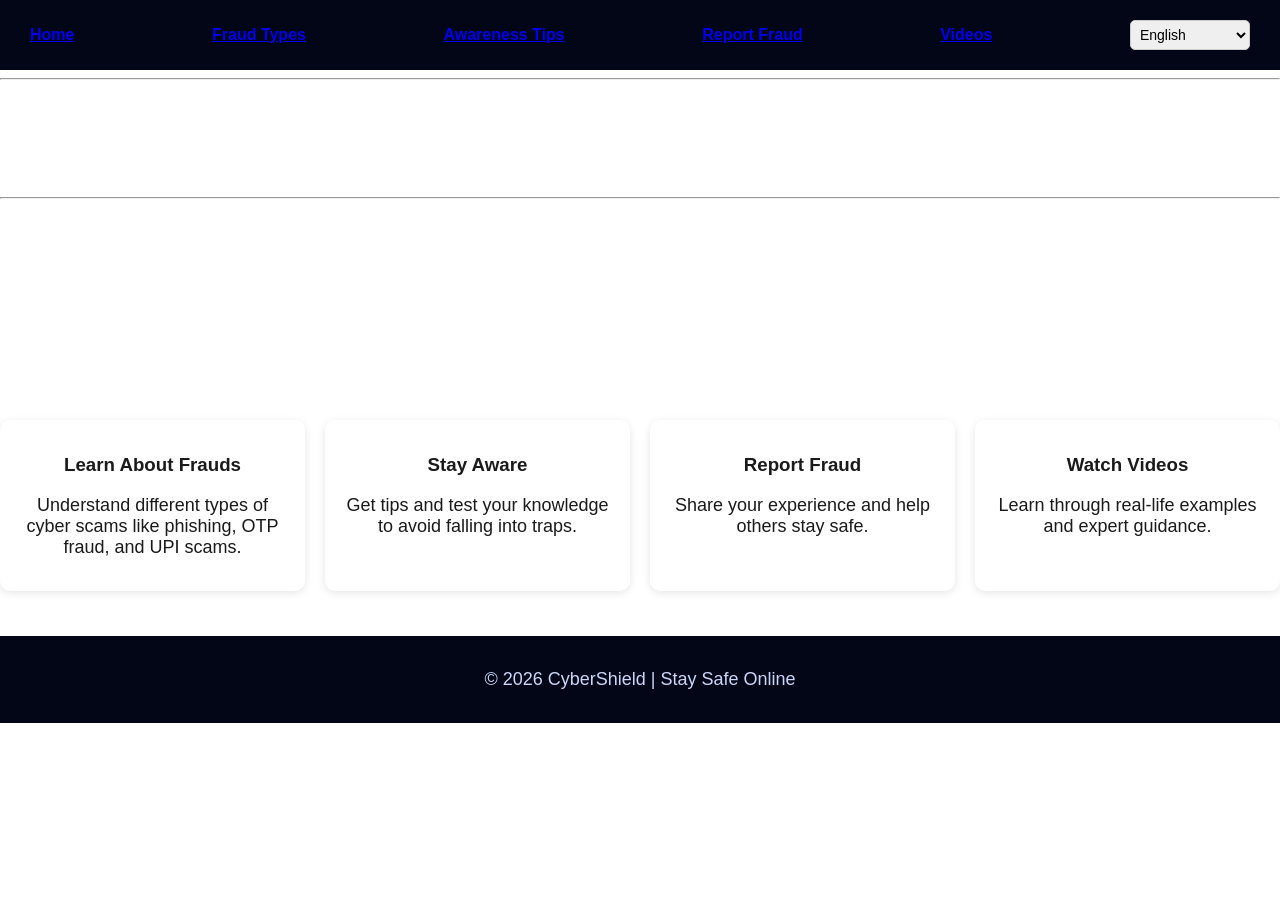
<file: index.html>
<!DOCTYPE html>
<html lang="en">
<head>
    <title>CyberShield</title>
    <link rel="stylesheet" href="style.css">
</head>

<body>

    <!-- <div id="google_translate_element"></div> -->

<script>
function googleTranslateElementInit() {

    new google.translate.TranslateElement(
        {
            pageLanguage: 'en',
            includedLanguages: 'hi,zh-CN,fr,es',
            autoDisplay: false
        },
        'google_translate_element'
    );
}

function changeLanguage(lang) {

    if (lang === "en") {
        document.cookie = "googtrans=/en/en;path=/";
        location.reload();
        return;
    }

    const interval = setInterval(() => {

        const select = document.querySelector(".goog-te-combo");

        if (select) {

            select.value = lang;
            select.dispatchEvent(new Event("change"));

            clearInterval(interval);
        }

    }, 500);
}
</script>

<script src="https://translate.google.com/translate_a/element.js?cb=googleTranslateElementInit"></script>

<script src="https://translate.google.com/translate_a/element.js?cb=googleTranslateElementInit"></script>

<nav> 
    <a href="index.html">Home</a> 
    <a href="frauds.html">Fraud Types</a> 
    <a href="awareness.html">Awareness Tips</a> 
    <a href="report.html">Report Fraud</a> 
    <a href="videos.html">Videos</a> 
    
<select id="custom-language" onchange="changeLanguage(this.value)">
    <option value="en">English</option>
    <option value="hi">Hindi</option>
    <option value="zh-CN">Chinese</option>
    <option value="fr">French</option>
    <option value="es">Spanish</option>
</select>

<div id="google_translate_element" style="display:none;"></div></nav> 

    <hr> 

    <h1>CyberShield</h1> 
    
    <p> 
        Your Safety Against Cyber Frauds. 
    </p> 

    <hr> 
    
    <section> 
        <h2>Welcome to CyberShield</h2> 
        <p> 
            CyberShield is a platform designed to spread awareness about cyber frauds. With the increasing use of digital platforms, online scams are becoming more common. Our goal is to educate users and help them stay safe. 
        </p> 
    </section> 
    
    <div class="cards"> 

        <div class="card" onclick="goTo('frauds.html')"> 
            <h3>Learn About Frauds</h3> 
            <p>Understand different types of cyber scams like phishing, OTP fraud, and UPI scams.</p> 
        </div> 
        
    <div class="card" onclick="goTo('awareness.html')"> 
        <h3>Stay Aware</h3> 
        <p>Get tips and test your knowledge to avoid falling into traps.</p> 
    </div> 
    
    <div class="card" onclick="goTo('report.html')"> 
        <h3>Report Fraud</h3> 
        <p>Share your experience and help others stay safe.</p> 
    </div> 
    
    <div class="card" onclick="goTo('videos.html')"> 
        <h3>Watch Videos</h3> 
        <p>Learn through real-life examples and expert guidance.</p> 
    </div> 
</div>

<script>
function goTo(page){
    window.location.href = page;
}
</script>

<footer>
    <p>© 2026 CyberShield | Stay Safe Online</p>
</footer>

</body>
</html>

</body>
<script>
function goTo(page) {
    window.location.href = page;
}
</script>
</html>
</file>
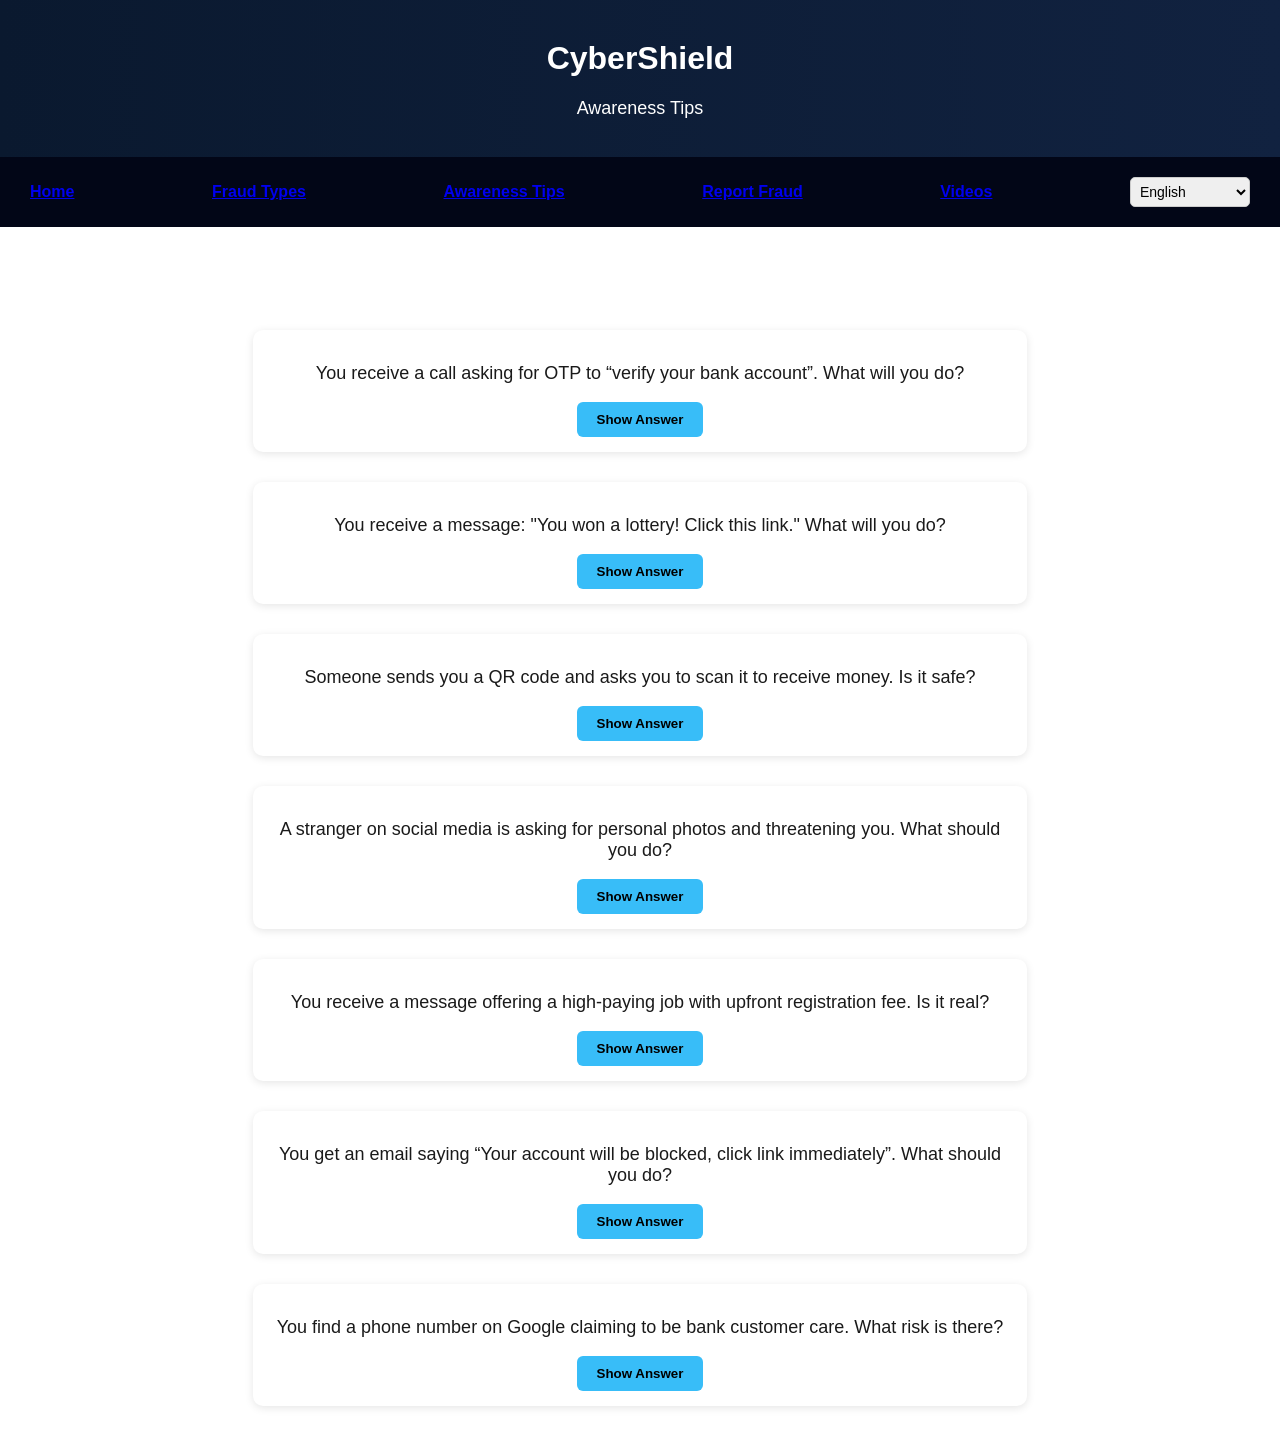
<file: awareness.html>
<!DOCTYPE html>
<html lang="en">
<head>
    <title>CyberShield - Awareness</title>
    <link rel="stylesheet" href="style.css">
</head>

<body>

<script>
function googleTranslateElementInit() {

    new google.translate.TranslateElement(
        {
            pageLanguage: 'en',
            includedLanguages: 'hi,zh-CN,fr,es',
            autoDisplay: false
        },
        'google_translate_element'
    );
}

function changeLanguage(lang) {

    if (lang === "en") {
        document.cookie = "googtrans=/en/en;path=/";
        location.reload();
        return;
    }

    const interval = setInterval(() => {

        const select = document.querySelector(".goog-te-combo");

        if (select) {

            select.value = lang;
            select.dispatchEvent(new Event("change"));

            clearInterval(interval);
        }

    }, 500);
}
</script>

<script src="https://translate.google.com/translate_a/element.js?cb=googleTranslateElementInit"></script>

<script src="https://translate.google.com/translate_a/element.js?cb=googleTranslateElementInit"></script>

<script src="https://translate.google.com/translate_a/element.js?cb=googleTranslateElementInit"></script>

<header>
    <h1>CyberShield</h1>
    <p>Awareness Tips</p>
</header>

<nav>
    <a href="index.html">Home</a>
    <a href="frauds.html">Fraud Types</a>
    <a href="awareness.html">Awareness Tips</a>
    <a href="report.html">Report Fraud</a>
    <a href="videos.html">Videos</a>

    <select id="custom-language" onchange="changeLanguage(this.value)">
    <option value="en">English</option>
    <option value="hi">Hindi</option>
    <option value="zh-CN">Chinese</option>
    <option value="fr">French</option>
    <option value="es">Spanish</option>
</select>

<div id="google_translate_element" style="display:none;"></div>
</nav>

<section>
    <h2>Test Your Awareness</h2>

    <div class="card">
        <p>You receive a call asking for OTP to “verify your bank account”. What will you do?</p>
        <button onclick="showAnswer()">Show Answer</button>
        <p id="answer" style="display:none; color:red;">
            Never share your OTP with anyone. Banks never ask for OTP. This is a fraud attempt.
        </p>
    </div>

    <div class="card">
        <p>You receive a message: "You won a lottery! Click this link." What will you do?</p>
        <button onclick="showAnswer2()">Show Answer</button>
        <p id="answer2" style="display:none; color:red;">
            This is a scam. Do not click unknown links.
    </p>
    </div>

    <div class="card">
        <p>Someone sends you a QR code and asks you to scan it to receive money. Is it safe?</p>
        <button onclick="showAnswer3()">Show Answer</button>
        <p id="answer3" style="display:none; color:red;">
            No. Scanning unknown QR codes can lead to unauthorized money deduction.
    </div>

    <div class="card">
        <p>A stranger on social media is asking for personal photos and threatening you. What should you do?</p>
        <button onclick="showAnswer4()">Show Answer</button>
        <p id="answer4" style="display:none; color:red;">
            Do not respond. Block the user and report to cyber crime portal immediately.
    </div>

    <div class="card">
        <p>You receive a message offering a high-paying job with upfront registration fee. Is it real?</p>
        <button onclick="showAnswer5()">Show Answer</button>
        <p id="answer5" style="display:none; color:red;">
            No. Genuine companies never ask for money to offer jobs.
    </div>

    <div class="card">
        <p>You get an email saying “Your account will be blocked, click link immediately”. What should you do?</p>
        <button onclick="showAnswer6()">Show Answer</button>
        <p id="answer6" style="display:none; color:red;">
            Do not click links. Verify directly from official website or app.
    </div>

    <div class="card">
        <p>You find a phone number on Google claiming to be bank customer care. What risk is there?</p>
        <button onclick="showAnswer7()">Show Answer</button>
        <p id="answer7" style="display:none; color:red;">
            Scammers often post fake numbers to steal personal data.
    </div>

</section>

<script>
function showAnswer() {
    document.getElementById("answer").style.display = "block";
}
</script>

<script>
function showAnswer2() {
    document.getElementById("answer2").style.display = "block";
}
</script>

<script>
function showAnswer3() {
    document.getElementById("answer3").style.display = "block";
}
</script>

<script>
function showAnswer4() {
    document.getElementById("answer4").style.display = "block";
}
</script>

<script>
function showAnswer5() {
    document.getElementById("answer5").style.display = "block";
}
</script>

<script>
function showAnswer6() {
    document.getElementById("answer6").style.display = "block";
}
</script>

<script>
function showAnswer7() {
    document.getElementById("answer7").style.display = "block";
}
</script>

</body>
</html>
</file>
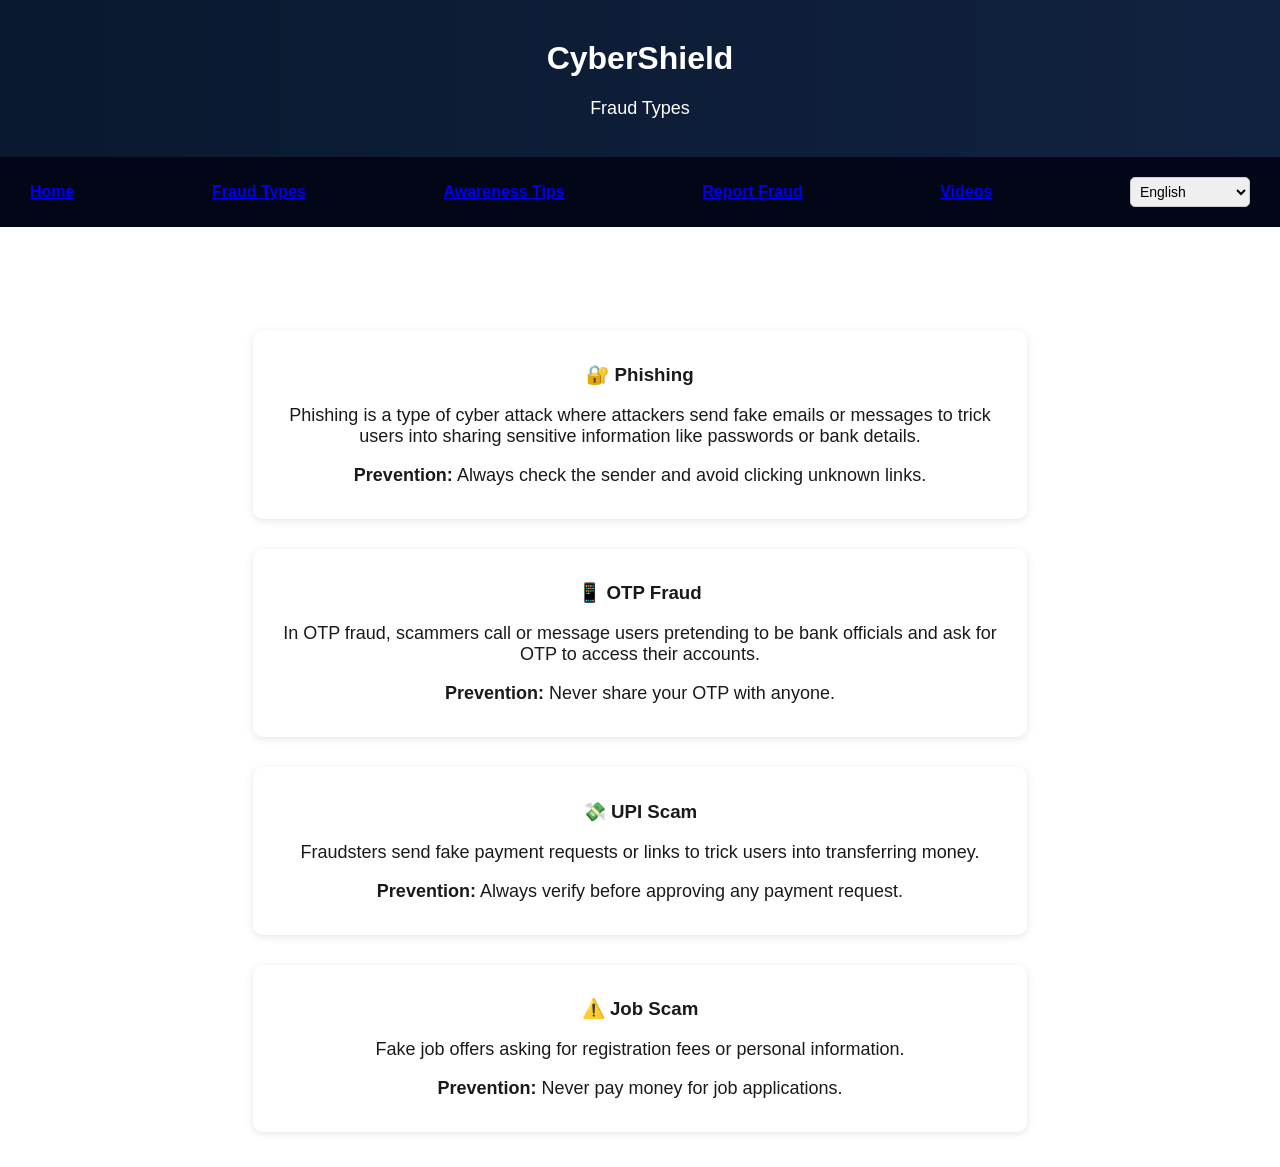
<file: frauds.html>
<!DOCTYPE html>
<html lang="en">
<head>
    <title>CyberShield - Fraud Types</title>
    <link rel="stylesheet" href="style.css">
</head>

<body>

<script>
function googleTranslateElementInit() {

    new google.translate.TranslateElement(
        {
            pageLanguage: 'en',
            includedLanguages: 'hi,zh-CN,fr,es',
            autoDisplay: false
        },
        'google_translate_element'
    );
}

function changeLanguage(lang) {

    if (lang === "en") {
        document.cookie = "googtrans=/en/en;path=/";
        location.reload();
        return;
    }

    const interval = setInterval(() => {

        const select = document.querySelector(".goog-te-combo");

        if (select) {

            select.value = lang;
            select.dispatchEvent(new Event("change"));

            clearInterval(interval);
        }

    }, 500);
}
</script>

<script src="https://translate.google.com/translate_a/element.js?cb=googleTranslateElementInit"></script>

<script src="https://translate.google.com/translate_a/element.js?cb=googleTranslateElementInit"></script>

<header>
    <h1>CyberShield</h1>
    <p>Fraud Types</p>
</header>

<nav>
    <a href="index.html">Home</a>
    <a href="frauds.html">Fraud Types</a>
    <a href="awareness.html">Awareness Tips</a>
    <a href="report.html">Report Fraud</a>
    <a href="videos.html">Videos</a>

<select id="custom-language" onchange="changeLanguage(this.value)">
    <option value="en">English</option>
    <option value="hi">Hindi</option>
    <option value="zh-CN">Chinese</option>
    <option value="fr">French</option>
    <option value="es">Spanish</option>
</select>

<div id="google_translate_element" style="display:none;"></div>

</nav>

<section>
    <h2>Types of Cyber Fraud</h2>


    <div class="card">
    <h3>🔐 Phishing</h3>
    <p>
        Phishing is a type of cyber attack where attackers send fake emails or messages 
        to trick users into sharing sensitive information like passwords or bank details.
    </p>
    <p><b>Prevention:</b> Always check the sender and avoid clicking unknown links.</p>
</div>

<div class="card">
    <h3>📱 OTP Fraud</h3>
    <p>
        In OTP fraud, scammers call or message users pretending to be bank officials 
        and ask for OTP to access their accounts.
    </p>
    <p><b>Prevention:</b> Never share your OTP with anyone.</p>
</div>

<div class="card">
    <h3>💸 UPI Scam</h3>
    <p>
        Fraudsters send fake payment requests or links to trick users into transferring money.
    </p>
    <p><b>Prevention:</b> Always verify before approving any payment request.</p>
</div>

<div class="card">
    <h3>⚠️ Job Scam</h3>
    <p>
        Fake job offers asking for registration fees or personal information.
    </p>
    <p><b>Prevention:</b> Never pay money for job applications.</p>
</div>

</section>

</body>
</html>
</file>
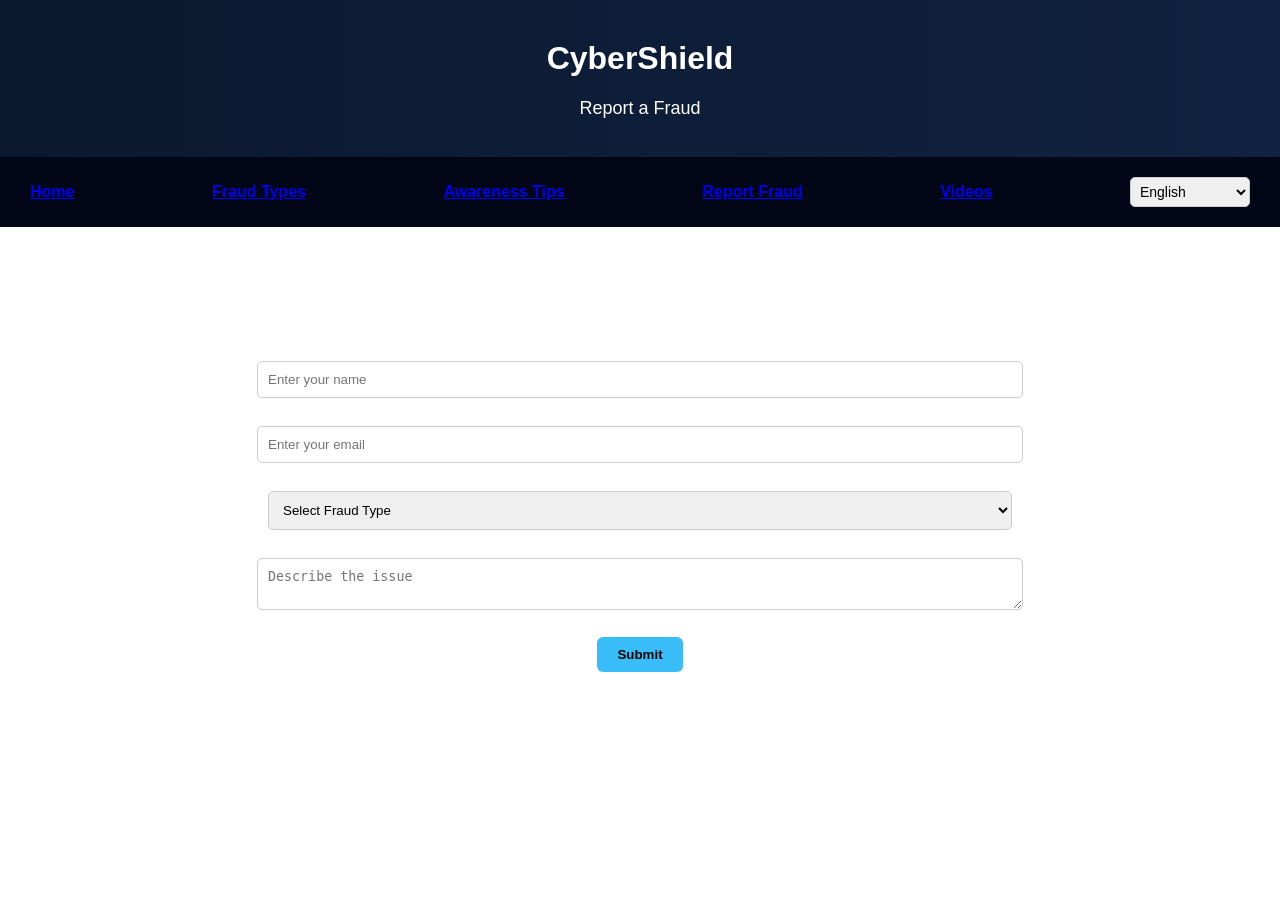
<file: report.html>
<!DOCTYPE html>
<html lang="en">
    <head>
    <title>CyberShield - Report Fraud</title>
    <link rel="stylesheet" href="style.css">
</head>

<body>

<script>
function googleTranslateElementInit() {

    new google.translate.TranslateElement(
        {
            pageLanguage: 'en',
            includedLanguages: 'hi,zh-CN,fr,es',
            autoDisplay: false
        },
        'google_translate_element'
    );
}

function changeLanguage(lang) {

    if (lang === "en") {
        document.cookie = "googtrans=/en/en;path=/";
        location.reload();
        return;
    }

    const interval = setInterval(() => {

        const select = document.querySelector(".goog-te-combo");

        if (select) {

            select.value = lang;
            select.dispatchEvent(new Event("change"));

            clearInterval(interval);
        }

    }, 500);
}
</script>

<script src="https://translate.google.com/translate_a/element.js?cb=googleTranslateElementInit"></script>

<script src="https://translate.google.com/translate_a/element.js?cb=googleTranslateElementInit"></script>

<header>
    <h1>CyberShield</h1>
    <p>Report a Fraud</p>
</header>

<nav>
    <a href="index.html">Home</a>
    <a href="frauds.html">Fraud Types</a>
    <a href="awareness.html">Awareness Tips</a>
    <a href="report.html">Report Fraud</a>
    <a href="videos.html">Videos</a>

<select id="custom-language" onchange="changeLanguage(this.value)">
    <option value="en">English</option>
    <option value="hi">Hindi</option>
    <option value="zh-CN">Chinese</option>
    <option value="fr">French</option>
    <option value="es">Spanish</option>
</select>

<div id="google_translate_element" style="display:none;"></div></nav>

<section>
    <h2>Report Cyber Fraud</h2>

    <p>
    If you have experienced any cyber fraud, please report it here.
    Your information can help spread awareness and prevent others from being victims.
</p>

    <form onsubmit="return submitForm()">

        <input type="text" id="name" placeholder="Enter your name" required><br><br>

        <input type="email" id="email" placeholder="Enter your email" required><br><br>

        <select id="type" required>
            <option value="">Select Fraud Type</option>
            <option>🔐 Phishing</option>
            <option>📱 OTP Fraud</option>
            <option>💸 UPI Scam</option>
            <option>⚠️ Job Scam</option>
        </select><br><br>

        <textarea id="message" placeholder="Describe the issue" required></textarea><br><br>

        <button type="submit">Submit</button>

    </form>

    <p id="success" style="color: green; display:none;">
        Your report has been submitted successfully!
    </p>

</section>

<script>
function submitForm() {
    document.getElementById("success").style.display = "block";
    return false; // prevents page reload
}
</script>

</body>
</html>
</file>
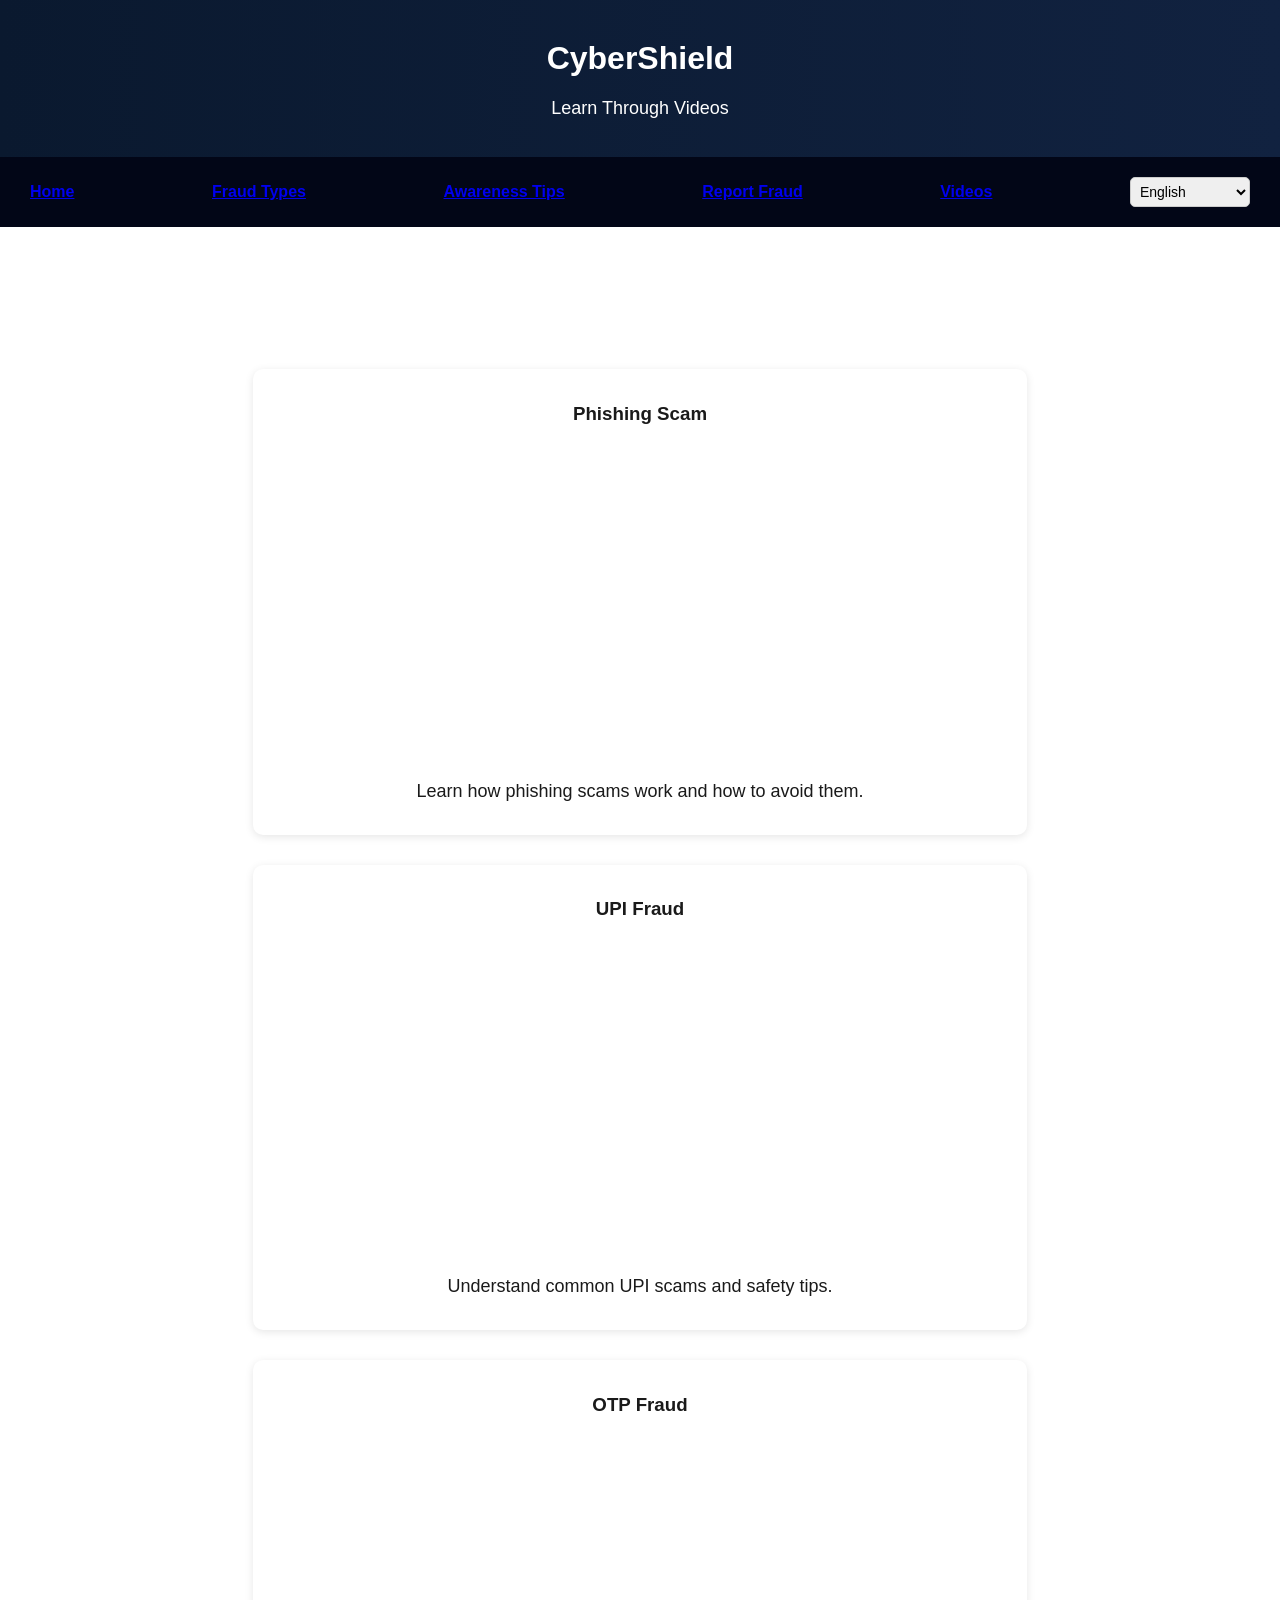
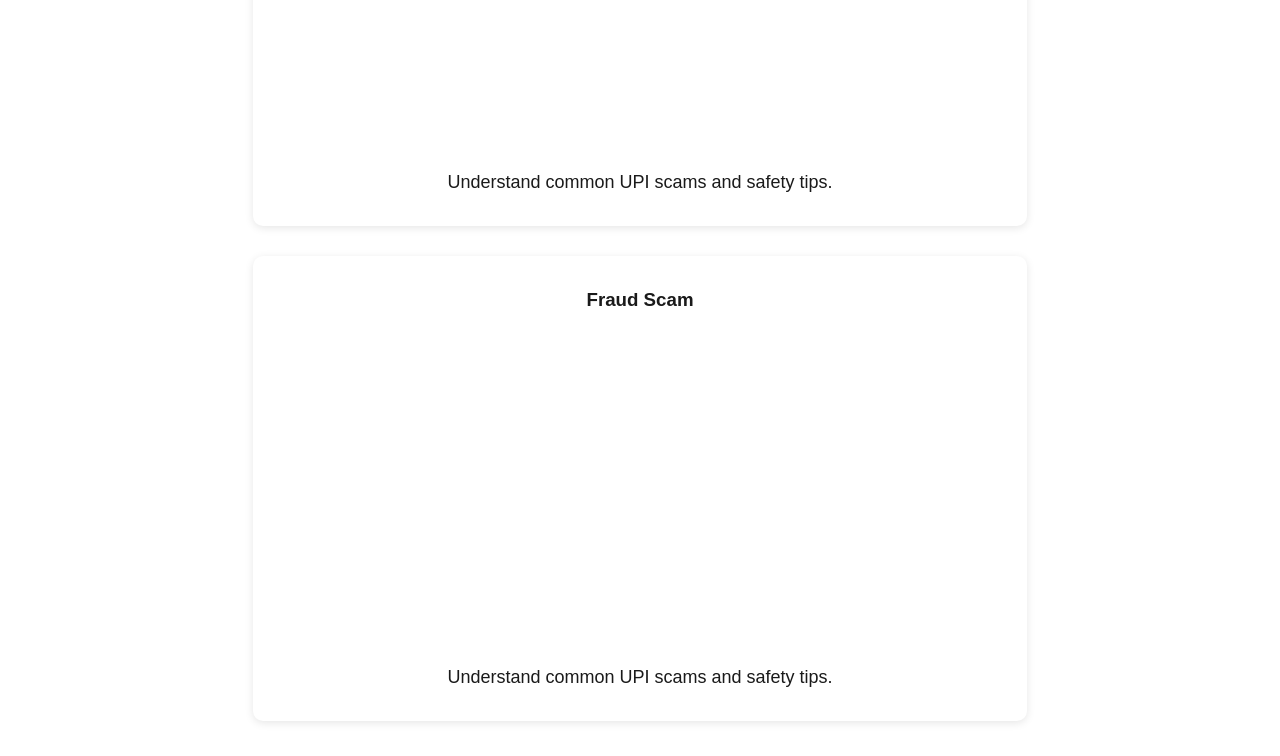
<file: videos.html>
<!DOCTYPE html>
<html lang="en">
    <head>
    <title>CyberShield - Videos</title>
    <link rel="stylesheet" href="style.css">
</head>

<body>

<script>
function googleTranslateElementInit() {

    new google.translate.TranslateElement(
        {
            pageLanguage: 'en',
            includedLanguages: 'hi,zh-CN,fr,es',
            autoDisplay: false
        },
        'google_translate_element'
    );
}

function changeLanguage(lang) {

    if (lang === "en") {
        document.cookie = "googtrans=/en/en;path=/";
        location.reload();
        return;
    }

    const interval = setInterval(() => {

        const select = document.querySelector(".goog-te-combo");

        if (select) {

            select.value = lang;
            select.dispatchEvent(new Event("change"));

            clearInterval(interval);
        }

    }, 500);
}
</script>

<script src="https://translate.google.com/translate_a/element.js?cb=googleTranslateElementInit"></script>

<script src="https://translate.google.com/translate_a/element.js?cb=googleTranslateElementInit"></script>
<header>
    <h1>CyberShield</h1>
    <p>Learn Through Videos</p>
</header>

<nav>
    <a href="index.html">Home</a>
    <a href="frauds.html">Fraud Types</a>
    <a href="awareness.html">Awareness Tips</a>
    <a href="report.html">Report Fraud</a>
    <a href="videos.html">Videos</a>

<select id="custom-language" onchange="changeLanguage(this.value)">
    <option value="en">English</option>
    <option value="hi">Hindi</option>
    <option value="zh-CN">Chinese</option>
    <option value="fr">French</option>
    <option value="es">Spanish</option>
</select>

<div id="google_translate_element" style="display:none;"></div></nav>

<section>
    <h2>Cyber Fraud Awareness Videos</h2>
   
    <p>
    Watch these videos to understand real-life cyber fraud cases and how to stay safe online.
</p>

    <div class="card">
        <h3>Phishing Scam</h3>
        <iframe width="560" height="315" src="https://www.youtube.com/embed/XsOWczwRVuc?si=5EtHWF-vIdSrrCTn" title="YouTube video player" frameborder="0" allow="accelerometer; autoplay; clipboard-write; encrypted-media; gyroscope; picture-in-picture; web-share" referrerpolicy="strict-origin-when-cross-origin" allowfullscreen></iframe>
        <p>Learn how phishing scams work and how to avoid them.</p>
    </div>

    <div class="card">
        <h3>UPI Fraud</h3>
        <iframe width="560" height="315" src="https://www.youtube.com/embed/ZFkAkN5T8_0?si=_eiLTAqRhelmaW0U" title="YouTube video player" frameborder="0" allow="accelerometer; autoplay; clipboard-write; encrypted-media; gyroscope; picture-in-picture; web-share" referrerpolicy="strict-origin-when-cross-origin" allowfullscreen></iframe>
        <p>Understand common UPI scams and safety tips.</p>
    </div>

    <div class="card">
        <h3>OTP Fraud</h3>
        <iframe width="560" height="315" src="https://www.youtube.com/embed/_egONPXLCxg?si=iEIgQ2AkN_FsfA0w" title="YouTube video player" frameborder="0" allow="accelerometer; autoplay; clipboard-write; encrypted-media; gyroscope; picture-in-picture; web-share" referrerpolicy="strict-origin-when-cross-origin" allowfullscreen></iframe>
        <p>Understand common UPI scams and safety tips.</p>
    </div>

    <div class="card">
        <h3>Fraud Scam</h3>
        <iframe width="560" height="315" src="https://www.youtube.com/embed/W_PPMu8IGPY?si=7vJJBhkPiTCBZNAm" title="YouTube video player" frameborder="0" allow="accelerometer; autoplay; clipboard-write; encrypted-media; gyroscope; picture-in-picture; web-share" referrerpolicy="strict-origin-when-cross-origin" allowfullscreen></iframe>
        <p>Understand common UPI scams and safety tips.</p>
    </div>

</section>

</body>
</html>
</file>
<file: style.css>
html, body {
    margin: 0;
    padding: 0;
    min-height: 100%;
}

body {
    font-family: Arial, sans-serif;
    color: #ffffff;

    background-image: url('https://images.unsplash.com/photo-1510511459019-5dda7724fd87');
    background-size: cover;
    background-position: center;
    background-repeat: no-repeat;
    background-attachment: fixed;
}

header {
    background: linear-gradient(90deg, #0a192f, #112240);
    color: white;
    text-align: center;
    padding: 20px;
}

/* nav {
    background-color: #020617;
    text-align: center;
    padding: 12px;
    box-shadow: 0 2px 5px rgba(0,0,0,0.5);
    font-weight: bold;
    transition: 0.3s;
     */
    /* justify-content: space-between;
    align-items: center;
    padding: 15px 30px;
    margin-right: 200px; */
/* } */

nav {
    display: flex;
    justify-content: space-between;
    align-items: center;
    padding: 15px 30px;
    font-weight: bold;
    background-color: #020617;
    /* color: #ffffff; */
}

.logo {
    font-size: 22px;
    font-weight: bold;
}

nav ul li a {
    color: #cbd5f5;
    font-weight: bold;
    transition: 0.3s;
}

nav ul li a:hover {
    color: #38bdf8; /* blue glow */
}

h1 {
    text-align: center;
    color: #ffffff;
    margin-top: 20px;
}

p {
    text-align: center;
    font-size: 18px;
}

.cards {
    display: flex;
    justify-content: center;
    gap: 20px;
    margin-top: 30px;
}

.card {
    background-color: #f5faff;   /* light blue tint */
    color: #1a1a1a;
    padding: 20px;
    margin: 15px;
    border-radius: 12px;
    width: 220px;
    display: inline-block;
    text-align: center;
    box-shadow: 0 4px 10px rgba(0,0,0,0.1);
    transition: 0.3s;
}

.card:hover {
    transform: translateY(-5px);
    box-shadow: 0 8px 25px rgba(0,0,0,0.6);
}

section {
    padding: 20px;
    text-align: center;
}

.card {
    background: white;
    margin: 15px auto;
    padding: 15px;
    width: 60%;
    border-radius: 10px;
    box-shadow: 0px 2px 8px rgba(0,0,0,0.1);
}

form {
    margin-top: 20px;
}

input, select, textarea {
    width: 60%;
    padding: 10px;
    margin: 5px 0;
    border-radius: 5px;
    border: 1px solid #ccc;
}

button {
    background: #38bdf8;
    color: black;
    padding: 10px 20px;
    border: none;
    border-radius: 6px;
    cursor: pointer;
    font-weight: bold;
}

button:hover {
    background: #0ea5e9;
}
section {
    padding: 20px;
}

.card {
    transition: 0.3s;
}

.card:hover {
    transform: scale(1.03);
}

@media (max-width: 768px) {
    .card {
        width: 90%;
    }

    input, textarea, select {
        width: 90%;
    }
}

footer {
    background-color: #020617;
    color: #cbd5f5;
    text-align: center;
    padding: 15px;
    margin-top: 30px;
}

#google_translate_element {
    margin-left: 20px;
}

.goog-te-gadget {
    font-family: Arial;
    font-size: 14px;
    color: white;
}

.goog-te-combo {
    padding: 5px;
    border-radius: 5px;
}

#custom-language {
    width: 120px;
    padding: 5px;
    font-size: 14px;
    border-radius: 5px;
    border: 1px solid #ccc;
    cursor: pointer;
}
</file>
